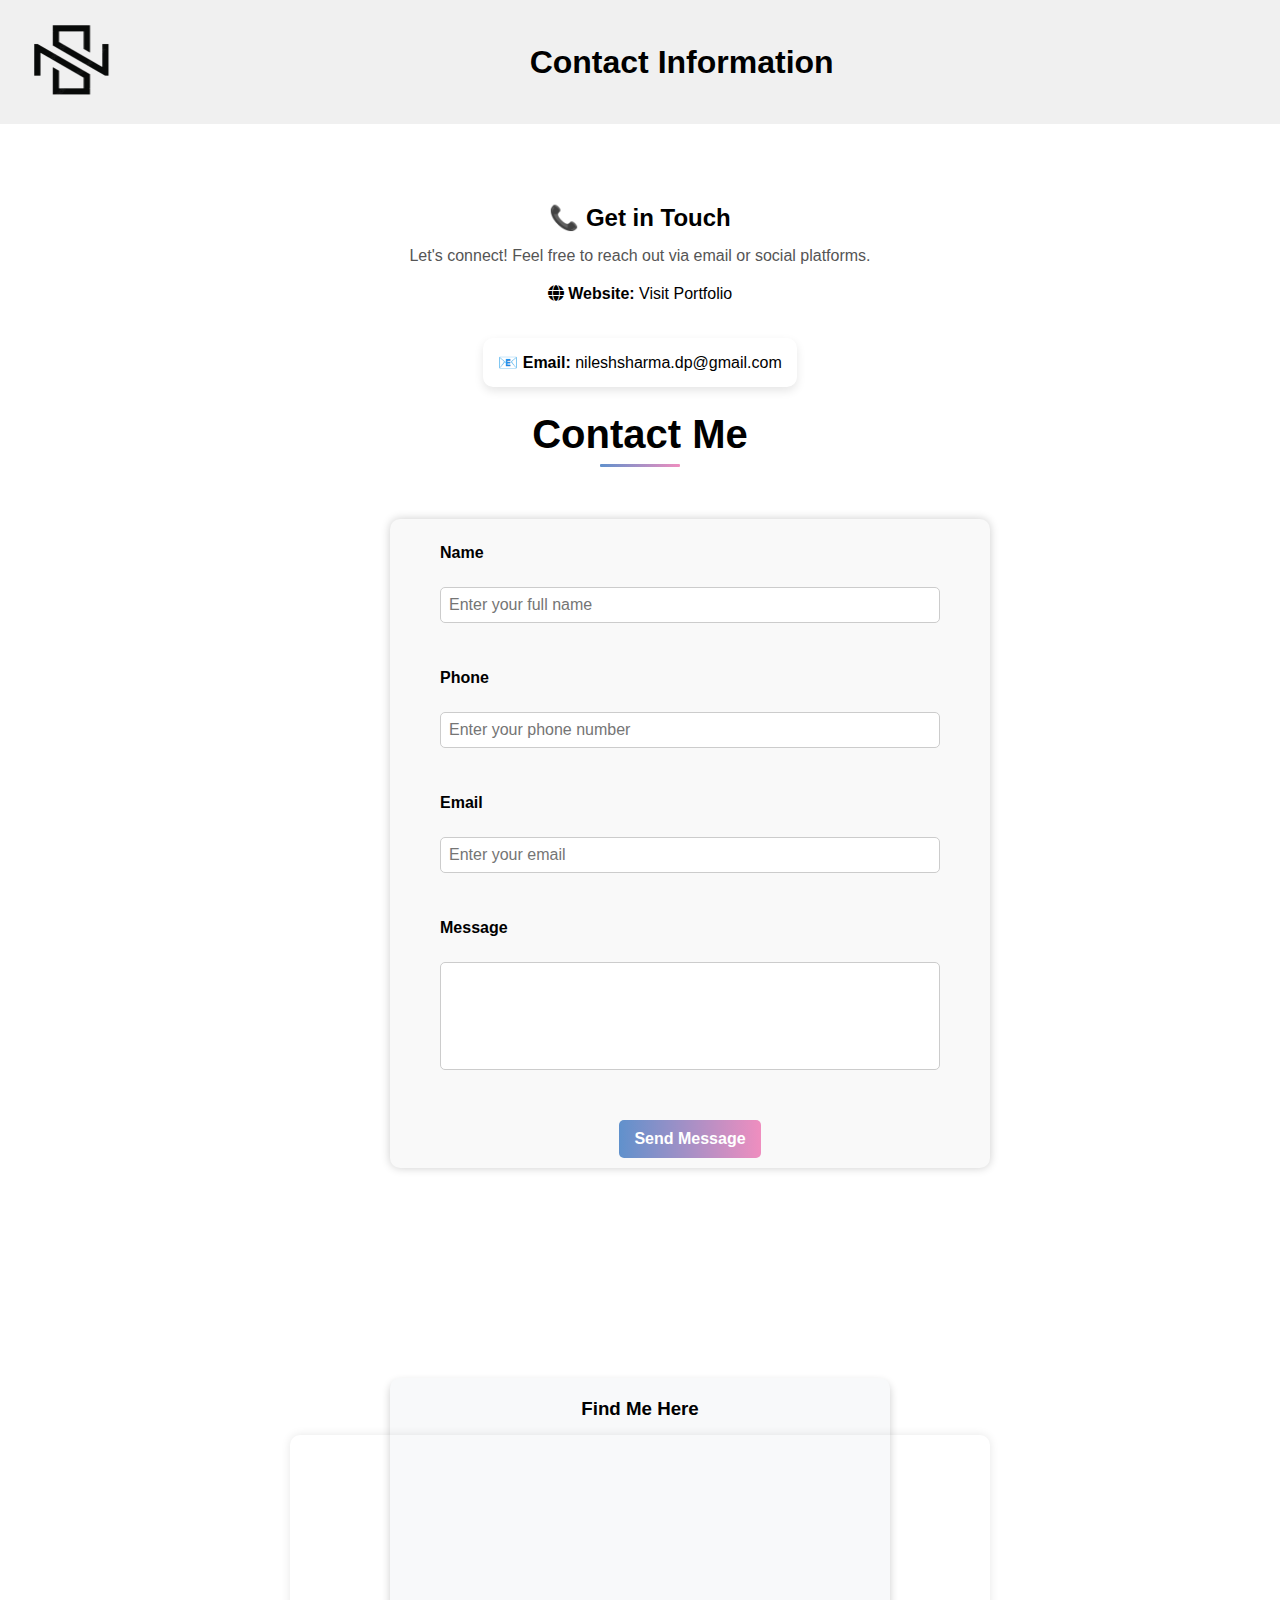
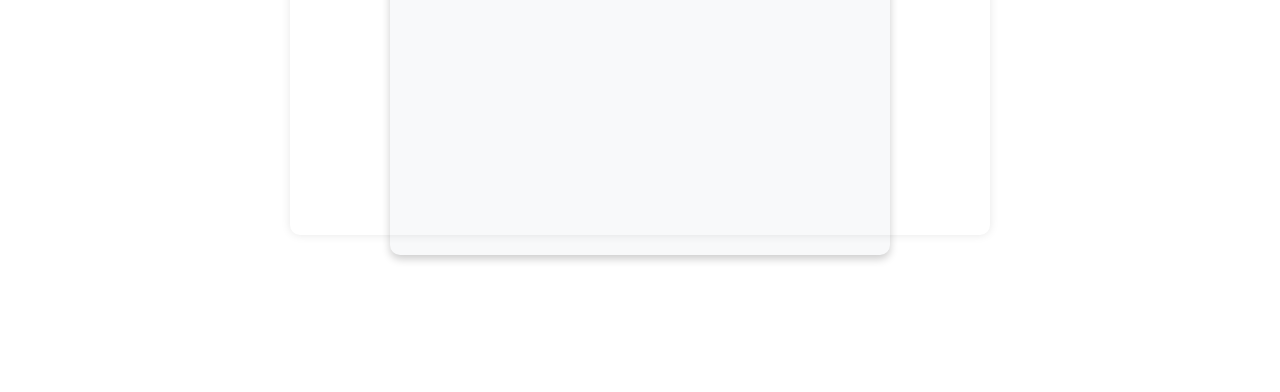
<file: contact.html>
<!DOCTYPE html>
<html lang="en">
<head>
  <meta charset="UTF-8" />
  <meta name="viewport" content="width=device-width, initial-scale=1.0"/>
  <title>Contact Page</title>
  <link rel="stylesheet" href="https://cdnjs.cloudflare.com/ajax/libs/font-awesome/6.4.0/css/all.min.css"/>
  <link rel="stylesheet" href="style.css">

  <style>
    body {
      font-family: Arial, sans-serif;
      margin: 0;
      padding: 0;
      text-align: center;
    }

    header {
      background-color: #f0f0f0;
      padding: 20px 0;
    }

    main {
      padding: 20px;
    }

    h2, h3 {
      margin-bottom: 15px;
    }

    p {
      margin-bottom: 20px;
    }

    ul {
      list-style: none;
      padding: 0;
    }

    ul li {
      margin-bottom: 10px;
    }

    .contact-cards {
      display: flex;
      flex-direction: column;
      align-items: center;
    }

    .card {
      margin: 5px 0;
    }

    /* Form & Map Side by Side */
    .form-map-container {
      display: flex;
      flex-wrap: wrap;
      gap: 20px;
      justify-content: center;
      margin-top: 30px;
    }

    .contact-form, .map-container {
      flex: 1 1 45%;
      box-sizing: border-box;
    }

    /* Form Styling */
    #contact-form {
        display: flex;
        flex-direction: column;
        align-items: center;
        width: 600px; 
        margin: 10px auto;
        padding: 10px;
        background: #f9f9f9;
        border-radius: 10px;
        box-shadow: 0px 0px 10px rgba(0, 0, 0, 0.2);
    }

    /* Improve form field spacing */
    /* #contact-form label {
        text-align: left;
        width: 100%;
        font-weight: bold;
        margin-top: 15px;
        font-size: 16px;
        align-items: flex-start;    
    }

    #contact-form input,
    #contact-form textarea {
        width: 500px;
        padding: 10px;
        margin: 8px 0;
        border-radius: 8px;
        border: 1px solid #ccc;
        font-size: 16px;
    }

    #contact-form button {
      background-color: #0077b5;
      color: white;
      background: linear-gradient(90deg, #6091cc, #ef8ebf);
      border: none;
      padding: 15px 50px;
      border-radius: 8px;
      font-size: 16px;
      cursor: pointer;
      margin-top: 10px;
    }

    #contact-form button:hover {
      background-color: #005f94;
    } */

    /* Map Styling */
    .map-container iframe {
      width: 700px;
      height: 100%;
      min-height: 400px;
      border: none;
      border-radius: 10px;
    }

    /* Social Icons */
    .social-icons {
      margin-top: 30px;
    }

    .social-icons .icon {
      margin: 0 10px;
      font-size: 30px;
      color: #fff;
      text-decoration: none;
    }

    .social-icons .icon:hover {
      color: #005f94;
    }

    /* Mobile Responsiveness */
    @media (max-width: 768px) {
      .contact-form,
      .map-container {
        flex: 1 1 100%;
      }

      .form-map-container {
        flex-direction: column;
      }
    }
  </style> 
</head>
<body>
    <header>
        <div style="display: flex; justify-content: space-between; align-items: center; padding: 0 30px;">
          
          <!-- LEFT: Logo -->
          <a href="index.html" class="logo">
            <img src="./assets/lza_logo.png" alt="Nilesh Sharma" />
          </a>
      
          <!-- CENTER: Contact Heading -->
          <h1 style="margin: 0; flex-grow: 1; text-align: center;">Contact Information</h1>
      
          <!-- RIGHT: Home Button -->
          <!-- <a href="index.html" class="home-button">
            <i class="fas fa-home"></i> Home
          </a> -->
      
        </div>
    </header>
      
    
  <main>
    <section id="contact">
      <h2>📞 Get in Touch</h2>
      <p>Let's connect! Feel free to reach out via email or social platforms.</p>
      <ul>
        <li><i class="fas fa-globe"></i> <strong>Website:</strong> <a href="https://yourportfolio.com" target="_blank">Visit Portfolio</a></li>
      </ul>
      <ul class="contact-cards">
        <li class="card">📧 <strong>Email:</strong> nileshsharma.dp@gmail.com</li>
      </ul>
    </section>
    <section id="contact">
        <h1 class="title_2">Contact Me</h1>
      
        <div class="contact-container">
          
          <!-- Contact Form Card -->
          <div class="contact-card">
            <form id="contact-form" class="contact-form">
              <div class="form-group">
                <label for="from_name">Name</label>
                <input type="text" id="from_name" name="from_name" placeholder="Enter your full name" required />
              </div>
      
              <div class="form-group">
                <label for="phone">Phone</label>
                <input type="tel" id="phone" name="phone" placeholder="Enter your phone number" pattern="[0-9]{10}" required />
              </div>
      
              <div class="form-group">
                <label for="from_email">Email</label>
                <input type="email" id="from_email" name="from_email" placeholder="Enter your email" required />
              </div>
      
              <div class="form-group">
                <label for="message">Message</label>
                <textarea id="message" name="message" rows="5" required></textarea>
              </div>
      
              <button class="submit-button" type="submit">Send Message</button>
            </form>
          </div>
      
          <!-- Map Container -->
          <div class="map-container">
            <h3>Find Me Here</h3>
            <iframe
              src="https://www.google.com/maps/embed?pb=!1m18!1m12!1m3!1d117727.40947196988!2d72.45314059999999!3d23.0225053!2m3!1f0!2f0!3f0!3m2!1i1024!2i768!4f13.1!3m3!1m2!1s0x395e84f198b7fce9%3A0xeaa40dbb52423f1f!2sAhmedabad%2C%20Gujarat%2C%20India!5e0!3m2!1sen!2sin!4v1710512740517!5m2!1sen!2sin"
              width="100%"
              height="300"
              style="border:0; border-radius: 10px;"
              allowfullscreen=""
              loading="lazy"
              referrerpolicy="no-referrer-when-downgrade"
            ></iframe>
          </div>
      
        </div>
      </section>
      

        <!-- Google Map -->
        <!-- <div class="map-container">
            <h3>Find Me Here</h3>
            <iframe
            src="https://www.google.com/maps/embed?pb=!1m18!1m12!1m3!1d117727.40947196988!2d72.45314059999999!3d23.0225053!2m3!1f0!2f0!3f0!3m2!1i1024!2i768!4f13.1!3m3!1m2!1s0x395e84f198b7fce9%3A0xeaa40dbb52423f1f!2sAhmedabad%2C%20Gujarat%2C%20India!5e0!3m2!1sen!2sin!4v1710512740517!5m2!1sen!2sin"
            allowfullscreen=""
            loading="lazy"
            ></iframe>
        </div>
        </div> -->
    </section>  

    <!-- Social Links -->
    <div class="social-icons">
      <a href="https://github.com/nileshsharma-dp" target="_blank" class="icon github"><i class="fab fa-github"></i></a>
      <a href="https://www.linkedin.com/in/nilesh-sharma-8716725a/" target="_blank" class="icon linkedin"><i class="fab fa-linkedin-in"></i></a>
      <a href="https://www.kaggle.com/nileshsharma1994" target="_blank" class="icon kaggle"><i class="fab fa-kaggle"></i></a>
      <a href="https://www.facebook.com/profile.php?id=61574445213078" target="_blank" class="icon facebook"><i class="fab fa-facebook-f"></i></a>
      <a href="https://www.kaggle.com/nileshsharma1994" target="_blank" class="icon twitter"><i class="fab fa-twitter"></i></a>
    </div>
  </main>

  <script>
    function sendMail() {
      alert("This will send an email (functionality pending).");
    }
  </script>
</body>
</html>
</file>
<file: style.css>
/* GENERAL */

@import url('https://fonts.googleapis.com/css2?family=Poppins:wght@300;400;500;600&display=swap');

* {
    margin: 0;
    padding: 0;
    box-sizing: border-box;
}

body {
    font-family: 'Poppins', sans-serif;
    margin: 0;
    padding: 0;
}

html {
    scroll-behavior: smooth;
}

p {
    color: #555;
}

/* TRANSITION */

a,
.btn {
    transition: color 0.3s ease, background-color 0.3s ease;
}
/* DESKTOP NAV */

.header {
    width: 100%;
    padding: 15px 0px;
    display: flex;
    justify-content: space-around;
    align-items: center;
}

nav {
    width: 100%;
    display: flex;
    align-items: center;
}

nav ul {
    list-style: none;
    display: flex;
    margin-right: 20px;
}

nav ul li {
    margin: 0 15px;
}

.nav-links {
    list-style: none;
    margin-top: 0;
    font-size: 1.3rem;
}

.logo img {
    /*max-width: 50px;*/
    height: 80px;
    width: auto;
    /*filter: invert(100%) sepia(100%) saturate(1000%) hue-rotate(200deg);*/

}
  

a {
    color: black;
    text-decoration: none;
    text-decoration-color: white;
}

a:hover {
    color: rgb(96, 145, 204);
    text-decoration: underline;
    text-underline-offset: 1rem;
    text-decoration-color: rgb(96, 145, 204);
}

/* HAMBURGER MENU */

#hamburger-nav {
    display: none;
}

.hamburger-menu {
    position: relative;
    display: inline-block;
}

.hamburger-icon {
    display: flex;
    flex-direction: column;
    justify-content: space-between;
    height: 24px;
    width: 30px;
    cursor: pointer;
}

.hamburger-icon span {
    width: 100%;
    height: 2px;
    background-color: black;
    transition: all 0.3 ease-in-out;
}

.menu-links {
    position: absolute;
    top: 100%;
    right: 0%;
    background-color: white;
    width: fit-content;
    max-height: 0;
    overflow: hidden;
    transition: all 0.3 ease-in-out;
}

.menu-links a {
    display: block;
    padding: 10px;
    text-align: center;
    font-size: 1.2rem;
    color: black;
    text-decoration: none;
    transition: all 0.3 ease-in-out;
}

.menu-links a:hover {
    color: rgb(96, 145, 204);
}

.menu-links li {
    list-style: none;
}

.menu-links.open {
    max-height: 300px;
}

.hamburger-icon.open span:nth-child(1) {
    transform: rotate(45deg) translate(10px, 5px);
}

.hamburger-icon.open span:nth-child(2) {
    opacity: 0;
}

.hamburger-icon.open span:nth-child(3) {
    transform: rotate(-45deg) translate(10px, -5px);
}

.hamburger-icon span:nth-child(1),
.hamburger-icon span:nth-child(2),
.hamburger-icon span:nth-child(3) {
    transform: none;
}

/* Home Button */
.home-button {
    background-color: #0077b5;
    color: white;
    padding: 8px 16px;
    border-radius: 8px;
    text-decoration: none;
    font-size: 16px;
    transition: background-color 0.3s ease;
  }
  
  .home-button:hover {
    background-color: #005f94;
  }
  
/* SECTIONS */

main {
    margin-top: 60px;
}

section {
    padding-top: 4vh;
    margin: 0 10rem;
    box-sizing: border-box;
    min-height: fit-content;
}

.section-container {
    display: flex;
}

/* PROFILE SECTION */

#profile {
    display: flex;
    justify-content: center;
    align-items: center;
    gap: 5rem;
    height: 85vh;
}

.section_pic_container {
    display: flex;
    height: 475px;
    width: 475px;
    margin: auto 0;
}

.section_text {
    align-self: center;
    text-align: center;
}

.section_text p {
    font-weight: 600;
}

.section_text_p1 {
    text-align: center;
}

.section_text_p2 {
    font-size: 1.5rem;
    margin-bottom: 1rem;
}

.title_1 {
    font-size: 3rem;
    text-align: center;
}

.btn_container {
    margin-top: 1.5rem;
    text-align: center;
}

.btn_color {
    background: linear-gradient(90deg, #6091cc, #ef8ebf);
    border: none;
    color: white;
    padding: 1rem 1rem;
    font-weight: 600;
    border-radius: 2rem;
    cursor: pointer;
    transition: background-color 0.3s ease, transform 0.2s ease;
}

.btn_color:hover {
    background-color: #4f7ebf;
    transform: scale(1.05);
}

/* ABOUT SECTION */

#about {
    padding: 4rem 0;
    text-align: center;
}

.title_2 {
    font-size: 2.5rem;
    position: relative;
}

.title_2::after {
    content: "";
    position: absolute;
    bottom: -10px;
    left: 50%;
    transform: translateX(-50%);
    width: 80px;
    height: 3.5px;
    background: linear-gradient(90deg, #6091cc, #ef8ebf);
    border-radius: 1px;
}

.text_container {
    margin: 2rem auto;
}

.text_container p {
    color: #555;
    line-height: 1.6;
    text-align: left;
}

/* PROFICIENCIES SECTION */

#proficiencies {
    padding: 3rem 0;
    text-align: center;
}

.article_container {
    display: flex;
    flex-wrap: wrap;
    justify-content: space-around;
    gap: 2.5rem;
}

article {
    display: flex;
    flex-direction: column;
    align-items: center;
    max-width: 320px;
    text-align: center;
}

article .icon {
    cursor: pointer;
    height: 90px;
    margin-bottom: 1rem;
}

article h3 {
    font-size: 1.5rem;
    color: #333;
}

article p {
    color: #777;
    line-height: 1.5;
    text-align: justify;
}

/* PROJECTS SECTION */

#projects {
    padding: 4rem 0;
    text-align: center;
}

.details_container {
    display: flex;
    flex-wrap: wrap;
    justify-content: space-around;
    gap: 3.5rem;
    margin-top: 2rem;
}

.subdetail_container {
    background-color: white;
    border: 1px solid #ddd;
    border-radius: 5px;
    padding: 1.5rem;
    max-width: 540px;
    text-align: left;
    box-shadow: 0px 0px 10px rgba(0, 0, 0, 0.1);
    transition: transform 0.2s ease-in-out;
}

.subdetail_container:hover {
    transform: scale(1.02);
    box-shadow: 0px 0px 15px rgba(0, 0, 0, 0.2);
}

.project_img {
    max-width: 100%;
    height: auto;
}

/* OTHER PLATFORMS SECTION */

#other-platforms {
    padding: 4rem 0;
    text-align: center;
}

.sub-detail_container {
    background-color: white;
    border: 1px solid #ddd;
    border-radius: 5px;
    padding: 1.5rem;
    max-width: 340px;
    text-align: center;
    box-shadow: 0px 0px 10px rgba(0, 0, 0, 0.1);
    transition: transform 0.2s ease-in-out;
}

.sub-detail_container:hover {
    transform: scale(1.02);
    box-shadow: 0px 0px 15px rgba(0, 0, 0, 0.2);
}

a.platform-link {
    color: black;
    text-decoration: none;
    text-decoration-color: none;
}

/* CONTACT SECTION */

#contact {
    padding: 0rem 0;
    text-align: center;
}

.contact-container {
    display: flex;
    flex-wrap: wrap;
    justify-content: space-around;
    gap: 2rem;
    padding: 2rem;
}

.contact-card {
    flex: 1;
    text-align: left;
}

.contact-form {
    max-width: 800px;
    margin: 0px auto;
}

.form-group {
    margin-bottom: 1rem;
}

label {
    display: block;
    font-weight: 600;
    margin-bottom: 0.5rem;
}

.form-group input,
.form-group textarea {
    width: 100%;
    padding: 0.5rem;
    font-size: 1rem;
    border: 1px solid #ccc;
    border-radius: 5px;
}

textarea {
    resize: none;
}

.submit-button {
    background: linear-gradient(90deg, #6091cc, #ef8ebf);
    border: none;
    color: white;
    padding: 1rem 2rem;
    font-weight: 600;
    border-radius: 5px;
    cursor: pointer;
    transition: background-color 0.3s ease, transform 0.2s ease;
}

.submit-button:hover {
    background-color: #4f7ebf;
    transform: scale(1.05);
}

.contact-info {
    text-align: left;
    flex: 1;
    max-width: 400px;
}

.info-item {
    display: flex;
    align-items: center;
    margin-bottom: 0.3rem;
}

.contact-icon {
    width: 24px;
    height: 24px;
    margin-right: 1rem;
}

.contact-info h2 {
    font-size: 1.5rem;
}

.contact-info a {
    color: #555;
    text-decoration: none;
}

.contact-info a:hover {
    color: rgb(96, 145, 204);
}

/* FOOTER SECTION */

footer {
    padding: 2rem 0;
    text-align: center;
    background-color: #F9F9F7;
}

footer p {
    margin: 0;
}

footer p::before {
    font-size: 1.2rem;
    margin-right: 0.5rem;
}

ul {
    list-style: none; /* Removes bullet points */
    padding: 0; /* Removes default padding */
    margin: 0; /* Removes default margin */
}

ul li {
    margin-bottom: 8px; /* Adds some spacing between lines */
}

/* Reduce extra space around header */
header {
    text-align: center;
    margin-bottom: 5px; /* Adjust as needed */
}

/* Reduce gap between 'Contact Information' and 'Let's Connect' */
#contact {
    margin-top: 0; /* Remove extra spacing */
    padding-top: 0;
}

/* Center the form and improve styling */
#contact-form {
    display: flex;
    flex-direction: column;
    align-items: center;
    width: 600px; /* Control width */
    margin: 10px auto; /* Center form */
    padding: 10px;
    background: #f9f9f9;
    border-radius: 10px;
    box-shadow: 0px 0px 10px rgba(0, 0, 0, 0.2);
    justify-content: center;
}

/* Improve form field spacing */
#contact-form label {
    text-align: left;
    width: 100%;
    font-weight: bold;
    margin-top: 15px;
}

#contact-form input,
#contact-form textarea {
    width: 500px;
    padding: 8px;
    margin-top: 20px;
    border: 1px solid #ccc;
    border-radius: 5px;
    box-sizing: border-box; /* Ensures padding is inside the width */
}

#contact-form button {
    margin-top: 15px;
    padding: 10px 15px;
    background-color: #007bff;
    color: white;
    border: none;
    cursor: pointer;
    border-radius: 5px;
}

#contact-form button:hover {
    background-color: #0056b3;
}

.contact-icon {
    width: 40px; /* Adjust as needed */
    height: 40px;
    margin: 5px; /* Space around icons */
}



.contact-cards {
    display: grid;
    grid-template-columns: repeat(auto-fit, minmax(250px, 1fr));
    gap: 15px;
    padding: 20px;
}

.card {
    background: #fff;
    padding: 15px;
    border-radius: 10px;
    box-shadow: 0 4px 10px rgba(0,0,0,0.1);
    transition: transform 0.2s ease;
}

.card:hover {
    transform: translateY(-5px);
}

.social-icons {
    display: flex;
    justify-content: center;
    align-items: center;
    gap: 20px;
    margin-top: 20px;
  }

.social-icons a {
width: 50px;
height: 50px;
background-color: #333;
color: #fff;
font-size: 24px;
display: flex;
justify-content: center;
align-items: center;
border-radius: 50%; /* ensures circle */
transition: transform 0.3s ease, box-shadow 0.3s ease;
text-decoration: none;
animation: popIn 0.5s ease forwards;
animation-delay: calc(var(--i) * 0.2s);
opacity: 0;
}

.social-icons a:hover {
transform: scale(1.1);
box-shadow: 0 10px 20px rgba(0, 0, 0, 0.5);
}

/* Social media Background color styles*/
.social-icons a.facebook {background-color: #3b5998;}
.social-icons a.github {background-color: #333;}
.social-icons a.linkedin {background-color: #0077b5;}
.social-icons a.kaggle {background-color: #20beff;}
.social-icons a.twitter {background-color: #20beff;}
  
/* Optional: Add a hover pop */
.social-icons a:hover {
transform: scale(1.1);
}


  @keyframes popIn {
    from {
      transform: scale(0);
      opacity: 0;
    }
    to {
      transform: scale(1);
      opacity: 1;
    }
  }
  
  .icon {
    animation: popIn 0.5s ease forwards;
    animation-delay: calc(var(--i) * 0.2s);
    opacity: 0;
  }
  
  .icon:nth-child(1) { --i: 1; }
  .icon:nth-child(2) { --i: 2; }
  .icon:nth-child(3) { --i: 3; }
  .icon:nth-child(4) { --i: 4; }

  .icon svg {
    transition: transform 0.3s ease, filter 0.3s ease;
  }
  
  .icon:hover svg {
    transform: scale(1.2);
    filter: drop-shadow(0 0 8px #1877F2);
  }
  
  .contact-section {
    display: flex;
    flex-wrap: wrap;
    justify-content: space-between;
    gap: 20px;
    padding: 20px;
  }
  
  .form-container,
  .map-container {
    flex: 1 1 45%;
    box-shadow: 0 0 10px rgba(0, 0, 0, 0.3);
    padding: 20px;
    background: white;
    border-radius: 12px;
  }

  .form-map-container {
    display: flex;
    gap: 30px;
    align-items: stretch;
    margin-top: 30px;
  }
  
  .contact-form,
  .map-container {
    flex: 1;
    display: flex;
    flex-direction: column;
    background: #f8f9fa;
    padding: 20px;
    border-radius: 10px;
    box-shadow: 0px 4px 8px rgba(0, 0, 0, 0.2);
  }
  
  .contact-form form {
    display: flex;
    flex-direction: column;
    flex: 1;
  }
  
  .contact-form label {
    text-align: left;
    margin-bottom: 5px;
    font-weight: bold;
  }
  
  .contact-form input,
  .contact-form textarea {
    width: 100%;
    padding: 10px;
    margin-bottom: 15px;
    border-radius: 8px;
    border: 1px solid #ccc;
    font-size: 16px;
  }
  
  .contact-form button {
    background-color: #0077b5;
    color: white;
    border: none;
    padding: 12px;
    border-radius: 8px;
    font-size: 16px;
    cursor: pointer;
  }
  
  .contact-form button:hover {
    background-color: #005f94;
  }
  
  .map-container iframe {
    width: 100%;
    height: 100%;
    border-radius: 8px;
    flex: 1;
  }
  
  .map-container h3 {
    margin-bottom: 15px;
  }

  @media screen and (max-width: 768px) {
    .form-map-container {
      flex-direction: column;
    }
  }

  .contact-container {
    display: flex;
    flex-wrap: wrap;
    justify-content: center;
    gap: 200px;
    margin-top: 20px;
  }
  
  .contact-card,
  .map-container {
    flex: 1 1 45%;
    min-width: 320px;
    max-width: 500px;
  }
  
  .map-container {
    display: flex;
    flex-direction: column;
    align-items: center;
  }
  
  .map-container iframe {
    width: 100%;
    height: 300px;
    border: none;
    border-radius: 10px;
    box-shadow: 0 0 10px rgba(0,0,0,0.1);
    padding: 10px;
  }
  
  /* Responsive behavior for smaller screens */
  @media screen and (max-width: 768px) {
    .contact-container {
      flex-direction: column;
      align-items: center;
    }
  
    .contact-card,
    .map-container {
      width: 100%;
    }
  
    #contact-form input,
    #contact-form textarea {
      width: 100%;
    }
  
    #contact-form {
      width: 100%;
    }
  }
</file>
